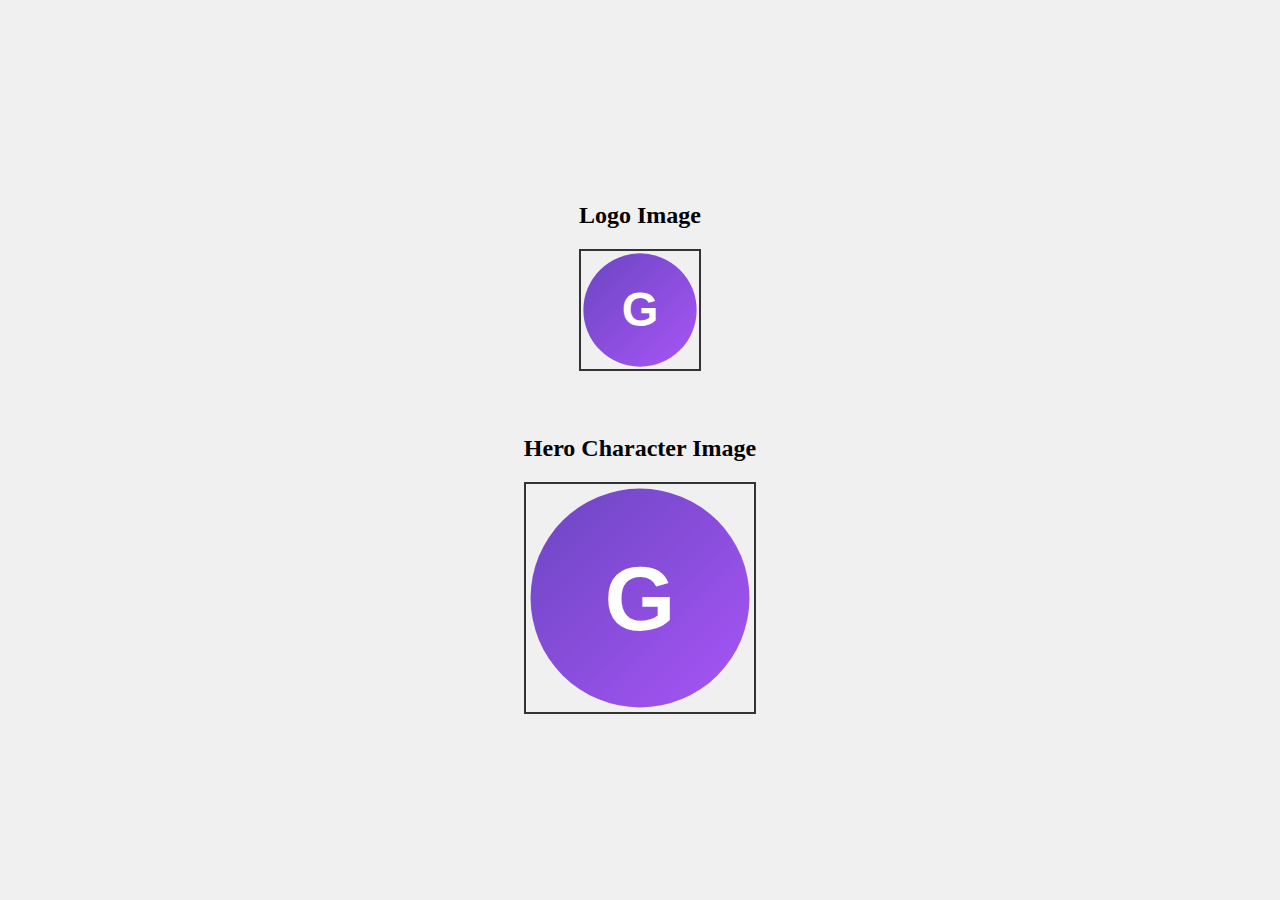
<file: test_image.html>
<!DOCTYPE html>
<html lang="en">
<head>
<script async src="https://pagead2.googlesyndication.com/pagead/js/adsbygoogle.js?client=ca-pub-7055524454969232" crossorigin="anonymous"></script>
    <meta charset="UTF-8">
    <meta name="viewport" content="width=device-width, initial-scale=1.0">
    <title>Test Image</title>
    <style>
        body {
            display: flex;
            flex-direction: column;
            align-items: center;
            justify-content: center;
            height: 100vh;
            margin: 0;
            background-color: #f0f0f0;
        }
        .image-container {
            margin: 20px;
            text-align: center;
        }
        img {
            max-width: 300px;
            border: 2px solid #333;
        }
    </style>
</head>
<body>
    <div class="image-container">
        <h2>Logo Image</h2>
        <img src="https://ciwjjfcuhubjydajazkk.supabase.co/storage/v1/object/public/webstie-icon//GrokAni.jpg" 
             alt="GrokAni Logo"
             onerror="this.onerror=null; this.src='[data-uri]';">
    </div>
    
    <div class="image-container">
        <h2>Hero Character Image</h2>
        <img src="https://ciwjjfcuhubjydajazkk.supabase.co/storage/v1/object/public/webstie-icon//GrokAni.jpg" 
             alt="GrokAni Character"
             onerror="this.onerror=null; this.src='[data-uri]';">
    </div>
</body>
</html>
</file>
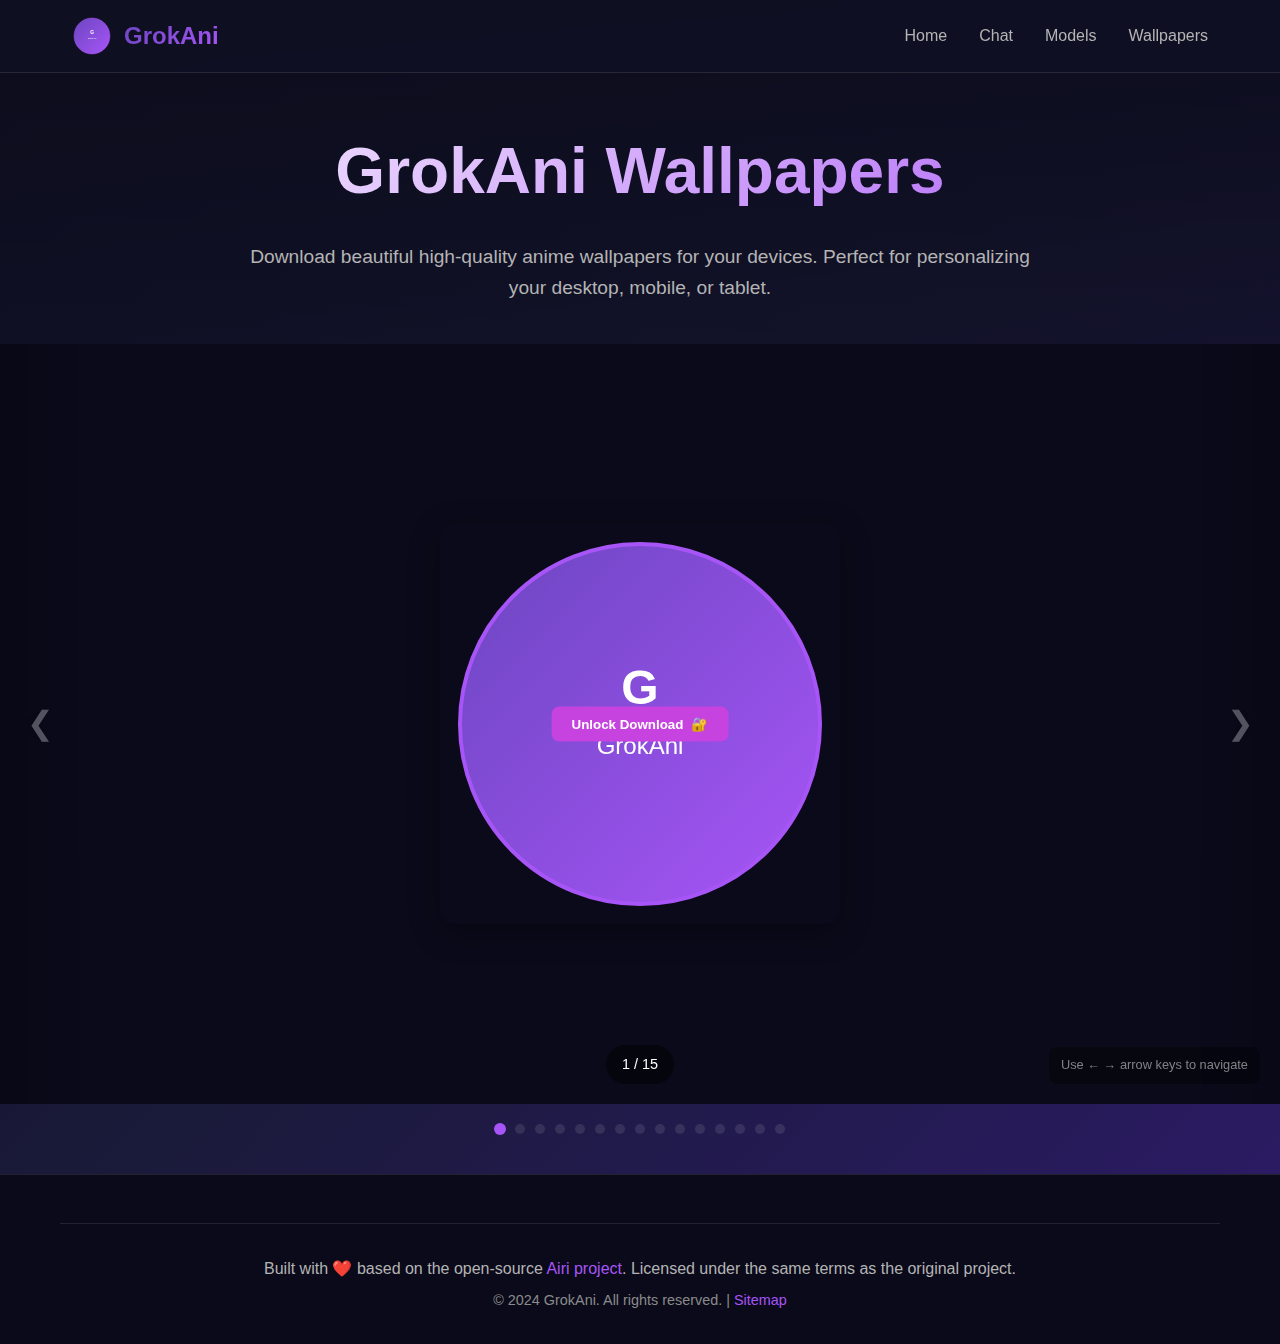
<file: wallpapers.html>
<!DOCTYPE html>
<html lang="en">

<head>
    <meta charset="UTF-8">
    <meta name="viewport" content="width=device-width, initial-scale=1.0">
    <title>GrokAni Wallpapers - Download Beautiful Anime Wallpapers</title>
    <meta name="description"
        content="Download beautiful high-quality anime wallpapers from GrokAni. Perfect for desktop, mobile, and tablet devices.">
    <meta name="keywords"
        content="Grok Ani, Anime Wallpapers, Anime Backgrounds, HD Wallpapers, Mobile Wallpapers, Desktop Wallpapers">
    <meta name="author" content="GrokAni Team">
    <meta name="robots" content="index, follow, max-snippet:-1, max-image-preview:large, max-video-preview:-1">
    <meta name="googlebot" content="index, follow">
    <link rel="canonical" href="https://grokani.live/wallpapers.html">

    <!-- Additional SEO Meta Tags -->
    <meta name="theme-color" content="#6B46C1">
    <meta name="msapplication-TileColor" content="#6B46C1">
    <meta name="apple-mobile-web-app-capable" content="yes">
    <meta name="apple-mobile-web-app-status-bar-style" content="black-translucent">
    <meta name="apple-mobile-web-app-title" content="GrokAni Wallpapers">

    <!-- Open Graph Meta Tags -->
    <meta property="og:title" content="GrokAni Wallpapers - Download Beautiful Anime Wallpapers">
    <meta property="og:description"
        content="Download beautiful high-quality anime wallpapers from GrokAni. Perfect for desktop, mobile, and tablet devices.">
    <meta property="og:type" content="website">
    <meta property="og:url" content="https://grokani.live/wallpapers.html">
    <meta property="og:image" content="https://i.imgur.com/TZe9vge.png">

    <!-- Twitter Card Meta Tags -->
    <meta name="twitter:card" content="summary_large_image">
    <meta name="twitter:title" content="GrokAni Wallpapers - Download Beautiful Anime Wallpapers">
    <meta name="twitter:description"
        content="Download beautiful high-quality anime wallpapers from GrokAni. Perfect for desktop, mobile, and tablet devices.">
    <meta name="twitter:image" content="https://i.imgur.com/TZe9vge.png">

    <!-- Favicon -->
    <link rel="icon" type="image/jpeg"
        href="https://ciwjjfcuhubjydajazkk.supabase.co/storage/v1/object/public/webstie-icon//GrokAni.jpg">
    <link rel="apple-touch-icon"
        href="https://ciwjjfcuhubjydajazkk.supabase.co/storage/v1/object/public/webstie-icon//GrokAni.jpg">

    <!-- PWA Manifest -->
    <link rel="manifest" href="manifest.json">

    <!-- Preload critical resources -->
    <link rel="preload" href="styles.css" as="style">
    <link rel="preload" href="script.js" as="script">

    <link rel="stylesheet" href="styles.css">

    <!-- Google tag (gtag.js) -->
    <script async src="https://www.googletagmanager.com/gtag/js?id=G-5ZLXDV99EC"></script>
    <script>
        window.dataLayer = window.dataLayer || [];
        function gtag() { dataLayer.push(arguments); }
        gtag('js', new Date());

        gtag('config', 'G-5ZLXDV99EC');
    </script>
    
    <!-- Ko-fi widget -->
    <script type='text/javascript' src='https://storage.ko-fi.com/cdn/widget/Widget_2.js'></script>
    <script type='text/javascript'>kofiwidget2.init('A cup 🔐 Download wallpapers', '#c643e0', 'U7U01GL6A8');</script>

    <style>
        /* Wallpaper Gallery Specific Styles */
        .wallpaper-container {
            position: relative;
            width: 100%;
            height: calc(100vh - 140px);
            min-height: 600px;
            margin-top: 0;
            /* 从20px减少到0，再上移20像素 */
            overflow: hidden;
        }

        .wallpaper-slider {
            display: flex;
            height: 100%;
            transition: transform 0.5s ease;
            will-change: transform;
            /* 优化性能 */
        }

        .wallpaper-item {
            flex: 0 0 100%;
            height: 100%;
            position: relative;
            display: flex;
            justify-content: center;
            align-items: center;
            background: var(--darker-bg);
            transform: translateZ(0);
            /* 强制GPU加速，减少黑屏问题 */
            backface-visibility: hidden;
            /* 优化性能 */
            -webkit-backface-visibility: hidden;
            visibility: visible !important;
            /* 确保元素始终可见 */
            opacity: 1 !important;
            /* 确保元素始终不透明 */
        }

        /* 预加载所有壁纸图片 */
        .wallpaper-img {
            max-height: 100%;
            max-width: 100%;
            object-fit: contain;
            border-radius: var(--border-radius);
            box-shadow: var(--shadow-card);
            visibility: visible !important;
            opacity: 1 !important;
        }

        .wallpaper-img {
            max-height: 100%;
            max-width: 100%;
            object-fit: contain;
            border-radius: var(--border-radius);
            box-shadow: var(--shadow-card);
        }

        .wallpaper-nav {
            position: absolute;
            top: 0;
            bottom: 0;
            width: 80px;
            display: flex;
            align-items: center;
            justify-content: center;
            cursor: pointer;
            z-index: 10;
            transition: var(--transition);
            background: linear-gradient(90deg, rgba(0, 0, 0, 0.5) 0%, rgba(0, 0, 0, 0) 100%);
            opacity: 0.3;
        }

        .wallpaper-nav:hover {
            opacity: 1;
        }

        .wallpaper-nav.prev {
            left: 0;
            background: linear-gradient(90deg, rgba(0, 0, 0, 0.5) 0%, rgba(0, 0, 0, 0) 100%);
        }

        .wallpaper-nav.next {
            right: 0;
            background: linear-gradient(-90deg, rgba(0, 0, 0, 0.5) 0%, rgba(0, 0, 0, 0) 100%);
        }

        .nav-icon {
            font-size: 2rem;
            color: white;
            text-shadow: 0 0 10px rgba(0, 0, 0, 0.5);
        }

        .wallpaper-counter {
            position: absolute;
            bottom: 20px;
            left: 50%;
            transform: translateX(-50%);
            background: rgba(0, 0, 0, 0.5);
            color: white;
            padding: 8px 16px;
            border-radius: 20px;
            font-size: 0.9rem;
            z-index: 10;
            backdrop-filter: blur(5px);
        }

        .wallpaper-overlay {
            position: absolute;
            top: 50%;
            left: 50%;
            transform: translate(-50%, -50%);
            padding: 15px 25px;
            border-radius: var(--border-radius);
            display: flex;
            flex-direction: column;
            justify-content: center;
            align-items: center;
            gap: 15px;
            z-index: 10;
            opacity: 1;
            transition: all 0.3s ease;
        }

        .kofi-btn {
            background: #29abe0;
            color: white;
            border: none;
            padding: 10px 20px;
            border-radius: var(--border-radius-small);
            cursor: pointer;
            font-weight: 600;
            transition: var(--transition);
            text-decoration: none;
            display: inline-flex;
            align-items: center;
            gap: 8px;
        }

        .kofi-btn:hover {
            transform: translateY(-2px);
            filter: brightness(1.1);
        }

        .download-btn {
            background: rgba(107, 70, 193, 0.7); /* 紫色半透明 */
            color: white;
            border: none;
            padding: 10px 20px;
            border-radius: var(--border-radius-small);
            cursor: pointer;
            font-weight: 600;
            transition: var(--transition);
            text-decoration: none;
            display: none; /* 默认隐藏 */
            align-items: center;
            gap: 8px;
        }

        .download-btn:hover {
            background: rgba(107, 70, 193, 0.9);
            transform: translateY(-2px);
        }

        .wallpaper-dots {
            display: flex;
            justify-content: center;
            gap: 10px;
            margin-top: 20px;
            margin-bottom: 40px;
            /* 增加与下方深色背景的间距40像素 */
        }

        .dot {
            width: 10px;
            height: 10px;
            border-radius: 50%;
            background: var(--card-border);
            cursor: pointer;
            transition: var(--transition);
        }

        .dot.active {
            background: var(--accent-purple);
            transform: scale(1.2);
        }

        .wallpaper-header {
            text-align: center;
            padding: 120px 20px 40px;
            background: linear-gradient(to bottom, rgba(0, 0, 0, 0.7), transparent),
                url('https://imgur.com/0DVHMPC.jpg') center/cover no-repeat;
            position: relative;
        }

        .wallpaper-header::before {
            content: '';
            position: absolute;
            top: 0;
            left: 0;
            right: 0;
            bottom: 0;
            background: rgba(15, 15, 35, 0.7);
            z-index: 0;
        }

        .wallpaper-title {
            position: relative;
            z-index: 1;
            font-size: clamp(2.5rem, 5vw, 4rem);
            margin-bottom: 20px;
            background: linear-gradient(135deg, var(--text-primary) 0%, var(--accent-purple) 100%);
            -webkit-background-clip: text;
            -webkit-text-fill-color: transparent;
            background-clip: text;
        }

        .wallpaper-description {
            position: relative;
            z-index: 1;
            font-size: 1.2rem;
            color: var(--text-secondary);
            max-width: 800px;
            margin: 0 auto;
        }

        /* Touch swipe support */
        .wallpaper-container {
            touch-action: pan-y;
        }

        /* Keyboard navigation indicator */
        .keyboard-hint {
            position: absolute;
            bottom: 20px;
            right: 20px;
            background: rgba(0, 0, 0, 0.5);
            color: var(--text-secondary);
            padding: 8px 12px;
            border-radius: var(--border-radius-small);
            font-size: 0.8rem;
            z-index: 10;
            backdrop-filter: blur(5px);
            opacity: 0.7;
        }

        @media (max-width: 768px) {
            .wallpaper-container {
                height: calc(100vh - 150px);
                min-height: 400px;
            }

            .wallpaper-nav {
                width: 50px;
            }

            .keyboard-hint {
                display: none;
            }
        }
    </style>
</head>

<body>
    <!-- Header -->
    <header class="header">
        <nav class="nav">
            <div class="nav-brand">
                <a href="index.html" style="text-decoration: none; display: flex; align-items: center; gap: 12px;">
                    <div class="logo">
                        <img src="https://i.imgur.com/TZe9vge.png" alt="GrokAni Logo"
                            style="width: 100%; height: 100%; border-radius: 50%; object-fit: cover;">
                    </div>
                    <span class="brand-name">GrokAni</span>
                </a>
            </div>
            <div class="nav-links">
                <a href="index.html" class="nav-link">Home</a>
                <a href="chat.html" class="nav-link">Chat</a>
                <a href="models.html" class="nav-link">Models</a>
                <a href="wallpapers.html" class="nav-link">Wallpapers</a>
            </div>
            <div class="nav-mobile">
                <button class="mobile-menu-btn" onclick="toggleMobileMenu()">
                    <span></span>
                    <span></span>
                    <span></span>
                </button>
            </div>
        </nav>
    </header>

    <!-- Wallpaper Header -->
    <section class="wallpaper-header">
        <h1 class="wallpaper-title">GrokAni Wallpapers</h1>
        <p class="wallpaper-description">Download beautiful high-quality anime wallpapers for your devices. Perfect for
            personalizing your desktop, mobile, or tablet.</p>
    </section>

    <!-- Wallpaper Gallery -->
    <div class="wallpaper-container">
        <div class="wallpaper-slider" id="wallpaperSlider">
            <!-- Wallpaper 1 -->
            <div class="wallpaper-item">
                <img src="https://imgur.com/0DVHMPC.jpg" alt="Anime Wallpaper 1" class="wallpaper-img">
                <div class="wallpaper-overlay">
                    <button class="kofi-btn" onclick="showDownloadButton(this)">
                        <span>Ko-fi</span>
                        <span>☕</span>
                    </button>
                    <button onclick="downloadWallpaper('https://imgur.com/0DVHMPC.jpg', 'anime-wallpaper-1.jpg')"
                        class="download-btn">
                        <span>Download</span>
                        <span>⬇️</span>
                    </button>
                </div>
            </div>

            <!-- Wallpaper 2 -->
            <div class="wallpaper-item">
                <img src="https://imgur.com/i4DXike.jpg" alt="Anime Wallpaper 2" class="wallpaper-img">
                <div class="wallpaper-overlay">
                    <button class="kofi-btn" onclick="showDownloadButton(this)">
                        <span>Ko-fi</span>
                        <span>☕</span>
                    </button>
                    <button onclick="downloadWallpaper('https://imgur.com/i4DXike.jpg', 'anime-wallpaper-2.jpg')"
                        class="download-btn">
                        <span>Download</span>
                        <span>⬇️</span>
                    </button>
                </div>
            </div>

            <!-- Wallpaper 3 -->
            <div class="wallpaper-item">
                <img src="https://imgur.com/hbdz0Um.jpg" alt="Anime Wallpaper 3" class="wallpaper-img">
                <div class="wallpaper-overlay">
                    <button class="kofi-btn" onclick="showDownloadButton(this)">
                        <span>Ko-fi</span>
                        <span>☕</span>
                    </button>
                    <button onclick="downloadWallpaper('https://imgur.com/hbdz0Um.jpg', 'anime-wallpaper-3.jpg')"
                        class="download-btn">
                        <span>Download</span>
                        <span>⬇️</span>
                    </button>
                </div>
            </div>

            <!-- Wallpaper 4 -->
            <div class="wallpaper-item">
                <img src="https://imgur.com/mm3gcLl.jpg" alt="Anime Wallpaper 4" class="wallpaper-img">
                <div class="wallpaper-overlay">
                    <button class="kofi-btn" onclick="showDownloadButton(this)">
                        <span>Ko-fi</span>
                        <span>☕</span>
                    </button>
                    <button onclick="downloadWallpaper('https://imgur.com/mm3gcLl.jpg', 'anime-wallpaper-4.jpg')"
                        class="download-btn">
                        <span>Download</span>
                        <span>⬇️</span>
                    </button>
                </div>
            </div>

            <!-- Wallpaper 5 -->
            <div class="wallpaper-item">
                <img src="https://imgur.com/CYEP7dj.jpg" alt="Anime Wallpaper 5" class="wallpaper-img">
                <div class="wallpaper-overlay">
                    <button class="kofi-btn" onclick="showDownloadButton(this)">
                        <span>Ko-fi</span>
                        <span>☕</span>
                    </button>
                    <button onclick="downloadWallpaper('https://imgur.com/CYEP7dj.jpg', 'anime-wallpaper-5.jpg')"
                        class="download-btn">
                        <span>Download</span>
                        <span>⬇️</span>
                    </button>
                </div>
            </div>

            <!-- Wallpaper 6 -->
            <div class="wallpaper-item">
                <img src="https://imgur.com/fSCJ8V9.jpg" alt="Anime Wallpaper 6" class="wallpaper-img">
                <div class="wallpaper-overlay">
                    <button class="kofi-btn" onclick="showDownloadButton(this)">
                        <span>Ko-fi</span>
                        <span>☕</span>
                    </button>
                    <button onclick="downloadWallpaper('https://imgur.com/fSCJ8V9.jpg', 'anime-wallpaper-6.jpg')"
                        class="download-btn">
                        <span>Download</span>
                        <span>⬇️</span>
                    </button>
                </div>
            </div>

            <!-- Wallpaper 7 -->
            <div class="wallpaper-item">
                <img src="https://imgur.com/KvZqNsC.jpg" alt="Anime Wallpaper 7" class="wallpaper-img">
                <div class="wallpaper-overlay">
                    <button class="kofi-btn" onclick="showDownloadButton(this)">
                        <span>Ko-fi</span>
                        <span>☕</span>
                    </button>
                    <button onclick="downloadWallpaper('https://imgur.com/KvZqNsC.jpg', 'anime-wallpaper-7.jpg')"
                        class="download-btn">
                        <span>Download</span>
                        <span>⬇️</span>
                    </button>
                </div>
            </div>

            <!-- Wallpaper 8 -->
            <div class="wallpaper-item">
                <img src="https://imgur.com/AnjaIdG.jpg" alt="Anime Wallpaper 8" class="wallpaper-img">
                <div class="wallpaper-overlay">
                    <button class="kofi-btn" onclick="showDownloadButton(this)">
                        <span>Ko-fi</span>
                        <span>☕</span>
                    </button>
                    <button onclick="downloadWallpaper('https://imgur.com/AnjaIdG.jpg', 'anime-wallpaper-8.jpg')"
                        class="download-btn">
                        <span>Download</span>
                        <span>⬇️</span>
                    </button>
                </div>
            </div>

            <!-- Wallpaper 9 -->
            <div class="wallpaper-item">
                <img src="https://imgur.com/COXVGvd.jpg" alt="Anime Wallpaper 9" class="wallpaper-img">
                <div class="wallpaper-overlay">
                    <button class="kofi-btn" onclick="showDownloadButton(this)">
                        <span>Ko-fi</span>
                        <span>☕</span>
                    </button>
                    <button onclick="downloadWallpaper('https://imgur.com/COXVGvd.jpg', 'anime-wallpaper-9.jpg')"
                        class="download-btn">
                        <span>Download</span>
                        <span>⬇️</span>
                    </button>
                </div>
            </div>

            <!-- Wallpaper 10 -->
            <div class="wallpaper-item">
                <img src="https://imgur.com/tlBU7OV.jpg" alt="Anime Wallpaper 10" class="wallpaper-img">
                <div class="wallpaper-overlay">
                    <button class="kofi-btn" onclick="showDownloadButton(this)">
                        <span>Ko-fi</span>
                        <span>☕</span>
                    </button>
                    <button onclick="downloadWallpaper('https://imgur.com/tlBU7OV.jpg', 'anime-wallpaper-10.jpg')"
                        class="download-btn">
                        <span>Download</span>
                        <span>⬇️</span>
                    </button>
                </div>
            </div>

            <!-- Wallpaper 11 -->
            <div class="wallpaper-item">
                <img src="https://imgur.com/le0d75J.jpg" alt="Anime Wallpaper 11" class="wallpaper-img">
                <div class="wallpaper-overlay">
                    <button class="kofi-btn" onclick="showDownloadButton(this)">
                        <span>Ko-fi</span>
                        <span>☕</span>
                    </button>
                    <button onclick="downloadWallpaper('https://imgur.com/le0d75J.jpg', 'anime-wallpaper-11.jpg')"
                        class="download-btn">
                        <span>Download</span>
                        <span>⬇️</span>
                    </button>
                </div>
            </div>

            <!-- Wallpaper 12 -->
            <div class="wallpaper-item">
                <img src="https://imgur.com/TaTzZPO.jpg" alt="Anime Wallpaper 12" class="wallpaper-img">
                <div class="wallpaper-overlay">
                    <button class="kofi-btn" onclick="showDownloadButton(this)">
                        <span>Ko-fi</span>
                        <span>☕</span>
                    </button>
                    <button onclick="downloadWallpaper('https://imgur.com/TaTzZPO.jpg', 'anime-wallpaper-12.jpg')"
                        class="download-btn">
                        <span>Download</span>
                        <span>⬇️</span>
                    </button>
                </div>
            </div>

            <!-- Wallpaper 13 -->
            <div class="wallpaper-item">
                <img src="https://imgur.com/5XNJMvX.jpg" alt="Anime Wallpaper 13" class="wallpaper-img">
                <div class="wallpaper-overlay">
                    <button class="kofi-btn" onclick="showDownloadButton(this)">
                        <span>Ko-fi</span>
                        <span>☕</span>
                    </button>
                    <button onclick="downloadWallpaper('https://imgur.com/5XNJMvX.jpg', 'anime-wallpaper-13.jpg')"
                        class="download-btn">
                        <span>Download</span>
                        <span>⬇️</span>
                    </button>
                </div>
            </div>

            <!-- Wallpaper 14 -->
            <div class="wallpaper-item">
                <img src="https://imgur.com/uWvVm6J.jpg" alt="Anime Wallpaper 14" class="wallpaper-img">
                <div class="wallpaper-overlay">
                    <button class="kofi-btn" onclick="showDownloadButton(this)">
                        <span>Ko-fi</span>
                        <span>☕</span>
                    </button>
                    <button onclick="downloadWallpaper('https://imgur.com/uWvVm6J.jpg', 'anime-wallpaper-14.jpg')"
                        class="download-btn">
                        <span>Download</span>
                        <span>⬇️</span>
                    </button>
                </div>
            </div>

            <!-- Wallpaper 15 (New) -->
            <div class="wallpaper-item">
                <img src="https://imgur.com/V9nLMhi.jpg" alt="Anime Wallpaper 15" class="wallpaper-img">
                <div class="wallpaper-overlay">
                    <button class="kofi-btn" onclick="showDownloadButton(this)">
                        <span>Ko-fi</span>
                        <span>☕</span>
                    </button>
                    <button onclick="downloadWallpaper('https://imgur.com/V9nLMhi.jpg', 'anime-wallpaper-15.jpg')"
                        class="download-btn">
                        <span>Download</span>
                        <span>⬇️</span>
                    </button>
                </div>
            </div>
        </div>

        <!-- Navigation Controls -->
        <div class="wallpaper-nav prev" onclick="changeWallpaper(-1)">
            <span class="nav-icon">❮</span>
        </div>
        <div class="wallpaper-nav next" onclick="changeWallpaper(1)">
            <span class="nav-icon">❯</span>
        </div>

        <!-- Wallpaper Counter -->
        <div class="wallpaper-counter" id="wallpaperCounter">1 / 15</div>

        <!-- Keyboard Navigation Hint -->
        <div class="keyboard-hint">Use ← → arrow keys to navigate</div>
    </div>

    <!-- Wallpaper Dots Navigation -->
    <div class="wallpaper-dots" id="wallpaperDots">
        <!-- Dots will be added by JavaScript -->
    </div>

    <!-- Footer -->
    <footer class="footer">
        <div class="container">
            <div class="footer-bottom">
                <p class="footer-text">
                    Built with ❤️ based on the open-source <a href="https://github.com/moeru-ai/airi" target="_blank"
                        class="footer-link-external">Airi project</a>.
                    Licensed under the same terms as the original project.
                </p>
                <p class="footer-copyright">© 2024 GrokAni. All rights reserved. | <a href="sitemap.xml"
                        class="footer-link-external" target="_blank">Sitemap</a></p>
            </div>
        </div>
    </footer>

    <script src="script.js"></script>
    <script>
        // 显示下载按钮的函数
        function showDownloadButton(kofiBtn) {
            // 获取父元素中的下载按钮
            const overlay = kofiBtn.closest('.wallpaper-overlay');
            const downloadBtn = overlay.querySelector('.download-btn');
            
            if (downloadBtn) {
                // 检测是否为移动设备
                const isMobile = /Android|webOS|iPhone|iPad|iPod|BlackBerry|IEMobile|Opera Mini/i.test(navigator.userAgent);
                
                // 在移动设备上，直接显示下载按钮，不打开Ko-fi页面
                if (isMobile) {
                    console.log('Mobile device detected, showing download button directly');
                    
                    // 创建一个标志，表示用户已经点击了Unlock按钮
                    window.unlockClicked = true;
                    
                    // 显示下载按钮
                    downloadBtn.style.display = 'inline-flex';
                    // 隐藏Unlock按钮
                    kofiBtn.style.display = 'none';
                    
                    // 添加一个提示消息
                    const message = document.createElement('div');
                    message.textContent = 'Download unlocked!';
                    message.style.position = 'fixed';
                    message.style.top = '20px';
                    message.style.left = '50%';
                    message.style.transform = 'translateX(-50%)';
                    message.style.backgroundColor = '#6B46C1';
                    message.style.color = 'white';
                    message.style.padding = '10px 20px';
                    message.style.borderRadius = '8px';
                    message.style.zIndex = '1000';
                    document.body.appendChild(message);
                    
                    // 2秒后移除提示
                    setTimeout(() => {
                        document.body.removeChild(message);
                    }, 2000);
                    
                    // 下载按钮保持显示状态30秒
                    setTimeout(() => {
                        if (window.unlockClicked) {
                            downloadBtn.style.display = 'none';
                            kofiBtn.style.display = 'inline-flex';
                            window.unlockClicked = false;
                        }
                    }, 30000); // 在移动设备上给用户更多时间下载
                } else {
                    // 桌面设备上的行为
                    console.log('Desktop device detected, opening Ko-fi page');
                    
                    // 打开Ko-fi窗口
                    window.open('https://ko-fi.com/U7U01GL6A8', '_blank');
                    
                    // 显示下载按钮
                    downloadBtn.style.display = 'inline-flex';
                    // 隐藏Ko-fi按钮
                    kofiBtn.style.display = 'none';
                    
                    // 5秒后恢复原状
                    setTimeout(() => {
                        downloadBtn.style.display = 'none';
                        kofiBtn.style.display = 'inline-flex';
                    }, 5000);
                }
            }
        }
        
        // 初始化Ko-fi按钮
        document.addEventListener('DOMContentLoaded', function() {
            // 使用Ko-fi官方按钮替换自定义按钮
            const kofiBtns = document.querySelectorAll('.kofi-btn');
            kofiBtns.forEach(btn => {
                // 更新按钮样式为紫色
                btn.style.background = '#c643e0';
                btn.innerHTML = '<span>Unlock Download</span><span>🔐</span>';
            });
            
            // 尝试初始化Ko-fi小部件
            try {
                if (typeof kofiwidget2 !== 'undefined') {
                    kofiwidget2.init('Unlock Download Wallpapers', '#c643e0', 'U7U01GL6A8');
                }
            } catch (e) {
                console.error('Ko-fi widget initialization failed:', e);
            }
        });
        
        // Wallpaper slider variables
        let currentWallpaper = 0;
        const totalWallpapers = 15; // Updated to include the new wallpaper

        // Initialize wallpaper slider
        document.addEventListener('DOMContentLoaded', function () {
            // Get all image elements
            const images = document.querySelectorAll('img');

            // Add load event handling for each image
            images.forEach(img => {
                // Add random parameter to prevent caching
                if (img.src.includes('imgur.com')) {
                    img.src = img.src + '?v=' + new Date().getTime();
                }

                // Add error handling
                img.onerror = function () {
                    console.error('Image failed to load:', this.src);
                    // Retry loading
                    setTimeout(() => {
                        this.src = this.src.split('?')[0] + '?retry=' + new Date().getTime();
                    }, 500);
                };

                // Add load complete handling
                img.onload = function () {
                    console.log('Image loaded successfully:', this.src);
                };
            });

            // Initialize wallpaper dots
            initWallpaperDots();

            // Add keyboard navigation
            document.addEventListener('keydown', function (e) {
                if (e.key === 'ArrowLeft') {
                    changeWallpaper(-1);
                } else if (e.key === 'ArrowRight') {
                    changeWallpaper(1);
                }
            });

            // Add touch swipe support
            const slider = document.getElementById('wallpaperSlider');
            let touchStartX = 0;
            let touchEndX = 0;

            slider.addEventListener('touchstart', function (e) {
                touchStartX = e.changedTouches[0].screenX;
            });

            slider.addEventListener('touchend', function (e) {
                touchEndX = e.changedTouches[0].screenX;
                handleSwipe();
            });

            function handleSwipe() {
                const swipeThreshold = 50;
                if (touchEndX < touchStartX - swipeThreshold) {
                    // Swipe left
                    changeWallpaper(1);
                } else if (touchEndX > touchStartX + swipeThreshold) {
                    // Swipe right
                    changeWallpaper(-1);
                }
            }

            // Update counter initially
            updateWallpaperCounter();
        });

        // When returning from other pages, ensure images reload
        window.addEventListener('pageshow', function (event) {
            // If page is loaded from cache, reload images
            if (event.persisted) {
                window.location.reload();
            }
        });

        // Mobile menu toggle function
        function toggleMobileMenu() {
            const navLinks = document.querySelector('.nav-links');
            navLinks.style.display = navLinks.style.display === 'flex' ? 'none' : 'flex';
        }

        // Change wallpaper function
        function changeWallpaper(direction) {
            currentWallpaper = (currentWallpaper + direction + totalWallpapers) % totalWallpapers;
            updateWallpaperSlider();
            updateWallpaperCounter();
            updateActiveDot();
        }

        // Update wallpaper slider position
        function updateWallpaperSlider() {
            const slider = document.getElementById('wallpaperSlider');
            slider.style.transform = `translateX(-${currentWallpaper * 100}%)`;
        }

        // Update wallpaper counter
        function updateWallpaperCounter() {
            const counter = document.getElementById('wallpaperCounter');
            counter.textContent = `${currentWallpaper + 1} / ${totalWallpapers}`;
        }

        // Initialize wallpaper dots
        function initWallpaperDots() {
            const dotsContainer = document.getElementById('wallpaperDots');
            dotsContainer.innerHTML = '';

            for (let i = 0; i < totalWallpapers; i++) {
                const dot = document.createElement('div');
                dot.className = i === currentWallpaper ? 'dot active' : 'dot';
                dot.onclick = function () {
                    currentWallpaper = i;
                    updateWallpaperSlider();
                    updateWallpaperCounter();
                    updateActiveDot();
                };
                dotsContainer.appendChild(dot);
            }
        }

        // Update active dot
        function updateActiveDot() {
            const dots = document.querySelectorAll('.dot');
            dots.forEach((dot, index) => {
                dot.className = index === currentWallpaper ? 'dot active' : 'dot';
            });
        }

        // Go to specific wallpaper
        function goToWallpaper(index) {
            currentWallpaper = index;
            updateWallpaperSlider();
            updateWallpaperCounter();
            updateActiveDot();
        }

        // Download wallpaper function - directly download without redirecting to Imgur
        function downloadWallpaper(imgUrl, fileName) {
            // Create a temporary canvas to convert the image
            const canvas = document.createElement('canvas');
            const ctx = canvas.getContext('2d');
            const img = new Image();

            // Show loading indicator
            const downloadBtn = event.currentTarget;
            const originalText = downloadBtn.innerHTML;
            downloadBtn.innerHTML = '<span>Downloading...</span>';
            downloadBtn.disabled = true;

            // When image loads, draw it to canvas and trigger download
            img.crossOrigin = 'anonymous';  // This enables CORS
            img.onload = function () {
                // Set canvas size to image size
                canvas.width = img.width;
                canvas.height = img.height;

                // Draw image to canvas
                ctx.drawImage(img, 0, 0);

                try {
                    // Convert canvas to blob and download
                    canvas.toBlob(function (blob) {
                        // Create download link
                        const link = document.createElement('a');
                        link.download = fileName;
                        link.href = URL.createObjectURL(blob);

                        // Trigger download
                        document.body.appendChild(link);
                        link.click();
                        document.body.removeChild(link);

                        // Clean up
                        URL.revokeObjectURL(link.href);

                        // Restore button
                        setTimeout(() => {
                            downloadBtn.innerHTML = originalText;
                            downloadBtn.disabled = false;
                        }, 1000);
                    }, 'image/jpeg', 0.95);
                } catch (e) {
                    console.error('Download failed:', e);
                    // Fallback method - open in new tab
                    fallbackDownload(imgUrl, fileName, downloadBtn, originalText);
                }
            };

            // Handle errors
            img.onerror = function () {
                console.error('Failed to load image for download');
                fallbackDownload(imgUrl, fileName, downloadBtn, originalText);
            };

            // Start loading the image
            img.src = imgUrl;
        }

        // Fallback download method
        function fallbackDownload(imgUrl, fileName, downloadBtn, originalText) {
            // Create a direct download link that forces download
            const directUrl = imgUrl.replace('imgur.com', 'i.imgur.com');
            const link = document.createElement('a');
            link.href = directUrl;
            link.download = fileName;
            link.target = '_blank';

            // Trigger download
            document.body.appendChild(link);
            link.click();
            document.body.removeChild(link);

            // Restore button
            setTimeout(() => {
                downloadBtn.innerHTML = originalText;
                downloadBtn.disabled = false;
            }, 1000);
        }
    </script>
</body>

</html>
</file>
<file: styles.css>
/* Reset and Base Styles */
* {
    margin: 0;
    padding: 0;
    box-sizing: border-box;
}

:root {
    /* Color Palette inspired by the provided image */
    --primary-purple: #6B46C1;
    --secondary-purple: #8B5CF6;
    --accent-purple: #A855F7;
    --dark-bg: #0F0F23;
    --darker-bg: #0A0A1A;
    --card-bg: rgba(255, 255, 255, 0.05);
    --card-border: rgba(255, 255, 255, 0.1);
    --text-primary: #FFFFFF;
    --text-secondary: #B4B4B4;
    --text-muted: #8B8B8B;
    --gradient-primary: linear-gradient(135deg, #0F0F23 0%, #1A1A3A 50%, #2D1B69 100%);
    --gradient-card: linear-gradient(135deg, rgba(107, 70, 193, 0.1) 0%, rgba(139, 92, 246, 0.05) 100%);
    --shadow-primary: 0 10px 40px rgba(107, 70, 193, 0.3);
    --shadow-card: 0 8px 32px rgba(0, 0, 0, 0.3);
    --border-radius: 16px;
    --border-radius-small: 8px;
    --transition: all 0.3s cubic-bezier(0.4, 0, 0.2, 1);
}

body {
    font-family: -apple-system, BlinkMacSystemFont, 'Segoe UI', Roboto, Oxygen, Ubuntu, Cantarell, sans-serif;
    background: var(--gradient-primary);
    color: var(--text-primary);
    line-height: 1.6;
    min-height: 100vh;
    overflow-x: hidden;
}

.container {
    max-width: 1200px;
    margin: 0 auto;
    padding: 0 20px;
}

/* Header Styles */
.header {
    position: fixed;
    top: 0;
    left: 0;
    right: 0;
    z-index: 1000;
    background: rgba(15, 15, 35, 0.9);
    backdrop-filter: blur(20px);
    border-bottom: 1px solid var(--card-border);
}

.nav {
    display: flex;
    align-items: center;
    justify-content: space-between;
    padding: 1rem 2rem;
    max-width: 1200px;
    margin: 0 auto;
}

.nav-brand {
    display: flex;
    align-items: center;
    gap: 12px;
}

.logo {
    width: 40px;
    height: 40px;
    border-radius: 50%;
    display: block;
    overflow: hidden;
}

.logo img {
    width: 100%;
    height: 100%;
    object-fit: cover;
    display: block;
    border-radius: 50%;
}

.brand-name {
    font-size: 1.5rem;
    font-weight: 700;
    background: linear-gradient(135deg, var(--primary-purple), var(--accent-purple));
    -webkit-background-clip: text;
    -webkit-text-fill-color: transparent;
    background-clip: text;
}

.nav-links {
    display: flex;
    gap: 2rem;
}

.nav-link {
    color: var(--text-secondary);
    text-decoration: none;
    font-weight: 500;
    transition: var(--transition);
    position: relative;
}

.nav-link:hover {
    color: var(--text-primary);
}

.nav-link::after {
    content: '';
    position: absolute;
    bottom: -4px;
    left: 0;
    width: 0;
    height: 2px;
    background: var(--accent-purple);
    transition: var(--transition);
}

.nav-link:hover::after {
    width: 100%;
}

.nav-mobile {
    display: none;
}

.mobile-menu-btn {
    background: none;
    border: none;
    cursor: pointer;
    display: flex;
    flex-direction: column;
    gap: 4px;
}

.mobile-menu-btn span {
    width: 25px;
    height: 3px;
    background: var(--text-primary);
    border-radius: 2px;
    transition: var(--transition);
}

/* Hero Section */
.hero {
    min-height: 70vh;
    display: flex;
    align-items: center;
    padding: 30px 20px 40px;
    position: relative;
    overflow: hidden;
}

.hero::before {
    content: '';
    position: absolute;
    top: 0;
    left: 0;
    right: 0;
    bottom: 0;
    background: radial-gradient(circle at 30% 20%, rgba(107, 70, 193, 0.3) 0%, transparent 50%),
        radial-gradient(circle at 70% 80%, rgba(168, 85, 247, 0.2) 0%, transparent 50%);
    pointer-events: none;
}

.hero-content {
    max-width: 1200px;
    margin: 0 auto;
    display: grid;
    grid-template-columns: 1fr 1fr;
    gap: 4rem;
    align-items: center;
    position: relative;
    z-index: 1;
}

.hero-title {
    font-size: clamp(2.5rem, 5vw, 4rem);
    font-weight: 800;
    line-height: 1.1;
    margin-bottom: 1.5rem;
    background: linear-gradient(135deg, var(--text-primary) 0%, var(--accent-purple) 100%);
    -webkit-background-clip: text;
    -webkit-text-fill-color: transparent;
    background-clip: text;
}

.hero-subtitle {
    font-size: 1.25rem;
    color: var(--text-secondary);
    margin-bottom: 2.5rem;
    line-height: 1.6;
}

.hero-actions {
    display: flex;
    justify-content: flex-start;
    gap: 1rem;
    flex-wrap: wrap;
}

.cta-button {
    display: inline-flex;
    align-items: center;
    gap: 12px;
    padding: 16px 32px;
    border: none;
    border-radius: var(--border-radius);
    font-size: 1.1rem;
    font-weight: 600;
    cursor: pointer;
    transition: var(--transition);
    text-decoration: none;
    min-width: 360px;
    justify-content: center;
}

.cta-button.primary {
    background: linear-gradient(135deg, var(--primary-purple), var(--accent-purple));
    color: white;
    box-shadow: var(--shadow-primary);
}

.cta-button.primary:hover {
    transform: translateY(-2px);
    box-shadow: 0 15px 50px rgba(107, 70, 193, 0.4);
}

.cta-button.secondary {
    background: var(--card-bg);
    color: var(--text-primary);
    border: 1px solid var(--card-border);
    backdrop-filter: blur(10px);
}

.cta-button.secondary:hover {
    background: rgba(255, 255, 255, 0.1);
    transform: translateY(-2px);
}

.button-icon {
    font-size: 1.2rem;
}

/* Character Section */
.hero-character {
    display: flex;
    justify-content: center;
    align-items: center;
}

.character-container {
    position: relative;
    display: flex;
    justify-content: center;
    align-items: center;
}

.character-image {
    width: 300px;
    height: 300px;
    border-radius: 50%;
    object-fit: cover;
    position: relative;
    z-index: 2;
    box-shadow: 0 20px 60px rgba(107, 70, 193, 0.4);
    /* 移除动画效果 */
    /* animation: float 6s ease-in-out infinite; */
    display: block;
    border: 3px solid var(--accent-purple);
}

.character-glow {
    position: absolute;
    top: 50%;
    left: 50%;
    transform: translate(-50%, -50%);
    width: 400px;
    height: 400px;
    background: radial-gradient(circle, rgba(107, 70, 193, 0.3) 0%, transparent 70%);
    border-radius: 50%;
    /* 移除动画效果 */
    /* animation: pulse 4s ease-in-out infinite; */
}

@keyframes float {

    0%,
    100% {
        transform: translateY(0px);
    }

    50% {
        transform: translateY(-20px);
    }
}

@keyframes pulse {

    0%,
    100% {
        opacity: 0.5;
        transform: translate(-50%, -50%) scale(1);
    }

    50% {
        opacity: 0.8;
        transform: translate(-50%, -50%) scale(1.1);
    }
}

/* Section Styles */
section {
    padding: 40px 0;
    position: relative;
}

.section-title {
    font-size: clamp(2rem, 4vw, 3rem);
    font-weight: 700;
    text-align: center;
    margin-bottom: 1rem;
    background: linear-gradient(135deg, var(--text-primary) 0%, var(--accent-purple) 100%);
    -webkit-background-clip: text;
    -webkit-text-fill-color: transparent;
    background-clip: text;
}

.section-subtitle {
    font-size: 1.2rem;
    color: var(--text-secondary);
    text-align: center;
    margin-bottom: 3rem;
    max-width: 600px;
    margin-left: auto;
    margin-right: auto;
}

/* Features Section */
.features {
    background: rgba(0, 0, 0, 0.2);
}

.features-grid {
    display: grid;
    grid-template-columns: repeat(auto-fit, minmax(280px, 1fr));
    gap: 2rem;
    margin-top: 3rem;
}

/* PC端 Why Choose GrokAni 2x2 布局 */
@media (min-width: 769px) {
    .features-grid {
        grid-template-columns: repeat(2, 1fr);
        max-width: 800px;
        margin-left: auto;
        margin-right: auto;
    }
}

.feature-card {
    background: var(--gradient-card);
    border: 1px solid var(--card-border);
    border-radius: var(--border-radius);
    padding: 2rem;
    text-align: center;
    transition: var(--transition);
    backdrop-filter: blur(10px);
}

.feature-card:hover {
    transform: translateY(-8px);
    box-shadow: var(--shadow-card);
    border-color: var(--primary-purple);
}

.feature-icon {
    font-size: 3rem;
    margin-bottom: 1rem;
    display: block;
}

.feature-title {
    font-size: 1.5rem;
    font-weight: 600;
    margin-bottom: 1rem;
    color: var(--text-primary);
}

.feature-description {
    color: var(--text-secondary);
    line-height: 1.6;
}

/* Models Section */
.models-grid {
    display: grid;
    grid-template-columns: repeat(auto-fit, minmax(300px, 1fr));
    gap: 2rem;
    margin-top: 3rem;
}

/* PC端 Supported AI Models 2x2 布局 */
@media (min-width: 769px) {
    .models-grid {
        grid-template-columns: repeat(2, 1fr);
        max-width: 800px;
        margin-left: auto;
        margin-right: auto;
    }
}

.model-card {
    background: var(--gradient-card);
    border: 1px solid var(--card-border);
    border-radius: var(--border-radius);
    padding: 2rem;
    transition: var(--transition);
    backdrop-filter: blur(10px);
}

.model-card:hover {
    transform: translateY(-8px);
    box-shadow: var(--shadow-card);
    border-color: var(--primary-purple);
}

.model-header {
    display: flex;
    align-items: center;
    gap: 1rem;
    margin-bottom: 1rem;
}

.model-icon {
    font-size: 2rem;
}

.model-name {
    font-size: 1.5rem;
    font-weight: 600;
    color: var(--text-primary);
}

.model-description {
    color: var(--text-secondary);
    margin-bottom: 1.5rem;
    line-height: 1.6;
}

.api-link {
    color: var(--accent-purple);
    text-decoration: none;
    font-weight: 600;
    transition: var(--transition);
    display: inline-flex;
    align-items: center;
    gap: 0.5rem;
}

.api-link:hover {
    color: var(--secondary-purple);
    transform: translateX(4px);
}

.api-link.disabled {
    color: var(--text-muted);
    cursor: not-allowed;
}

/* Setup Section */
.setup {
    background: rgba(0, 0, 0, 0.2);
}

.setup-steps {
    display: grid;
    gap: 2rem;
    margin-top: 3rem;
    max-width: 800px;
    margin-left: auto;
    margin-right: auto;
}

.step {
    display: flex;
    gap: 2rem;
    align-items: flex-start;
    background: var(--gradient-card);
    border: 1px solid var(--card-border);
    border-radius: var(--border-radius);
    padding: 2rem;
    transition: var(--transition);
    backdrop-filter: blur(10px);
}

.step:hover {
    transform: translateX(8px);
    border-color: var(--primary-purple);
}

.step-number {
    background: linear-gradient(135deg, var(--primary-purple), var(--accent-purple));
    color: white;
    width: 50px;
    height: 50px;
    border-radius: 50%;
    display: flex;
    align-items: center;
    justify-content: center;
    font-size: 1.5rem;
    font-weight: 700;
    flex-shrink: 0;
}

.step-title {
    font-size: 1.3rem;
    font-weight: 600;
    margin-bottom: 0.5rem;
    color: var(--text-primary);
}

.step-description {
    color: var(--text-secondary);
    line-height: 1.6;
}

/* About Section */
.about-content {
    max-width: 800px;
    margin: 0 auto;
    text-align: center;
}

.about-description {
    font-size: 1.1rem;
    color: var(--text-secondary);
    margin-bottom: 2rem;
    line-height: 1.7;
}

.about-features {
    display: grid;
    grid-template-columns: repeat(auto-fit, minmax(200px, 1fr));
    gap: 1rem;
    margin-top: 2rem;
}

.about-feature {
    display: flex;
    align-items: center;
    gap: 0.5rem;
    justify-content: center;
    padding: 1rem;
    background: var(--gradient-card);
    border: 1px solid var(--card-border);
    border-radius: var(--border-radius-small);
    backdrop-filter: blur(10px);
}

.feature-check {
    color: var(--accent-purple);
    font-weight: 700;
    font-size: 1.2rem;
}

/* Footer */
.footer {
    background: var(--darker-bg);
    border-top: 1px solid var(--card-border);
    padding: 3rem 0 2rem;
}

.footer-content {
    display: flex;
    justify-content: space-between;
    align-items: center;
    margin-bottom: 2rem;
}

.footer-brand {
    display: flex;
    align-items: center;
    gap: 12px;
}

.footer-logo {
    width: 32px;
    height: 32px;
    border-radius: 50%;
    object-fit: cover;
}

.footer-brand-name {
    font-size: 1.2rem;
    font-weight: 600;
    background: linear-gradient(135deg, var(--primary-purple), var(--accent-purple));
    -webkit-background-clip: text;
    -webkit-text-fill-color: transparent;
    background-clip: text;
}

.footer-links {
    display: flex;
    gap: 2rem;
}

.footer-link {
    color: var(--text-secondary);
    text-decoration: none;
    transition: var(--transition);
}

.footer-link:hover {
    color: var(--text-primary);
}

.footer-bottom {
    text-align: center;
    padding-top: 2rem;
    border-top: 1px solid var(--card-border);
}

.footer-text {
    color: var(--text-secondary);
    margin-bottom: 0.5rem;
}

.footer-link-external {
    color: var(--accent-purple);
    text-decoration: none;
}

.footer-link-external:hover {
    text-decoration: underline;
}

.footer-copyright {
    color: var(--text-muted);
    font-size: 0.9rem;
}

/* Responsive Design */
@media (max-width: 768px) {
    .nav-links {
        display: none;
    }

    .nav-mobile {
        display: block;
    }

    .hero-content {
        grid-template-columns: 1fr;
        gap: 2rem;
        text-align: center;
    }

    .hero-character {
        order: -1;
    }

    .character-image {
        width: 200px;
        height: 200px;
    }

    .character-glow {
        width: 280px;
        height: 280px;
    }

    .hero-actions {
        justify-content: center;
    }

    .cta-button {
        min-width: 160px;
        padding: 14px 24px;
    }

    .features-grid,
    .models-grid {
        grid-template-columns: 1fr;
    }

    .step {
        flex-direction: column;
        text-align: center;
        gap: 1rem;
    }

    .footer-content {
        flex-direction: column;
        gap: 2rem;
        text-align: center;
    }

    .footer-links {
        justify-content: center;
    }
}

@media (max-width: 480px) {
    .nav {
        padding: 1rem;
    }

    .hero {
        padding: 100px 20px 60px;
    }

    .container {
        padding: 0 15px;
    }

    section {
        padding: 60px 0;
    }

    .hero-actions {
        flex-direction: column;
        align-items: center;
    }

    .cta-button {
        width: 100%;
        max-width: 280px;
    }
}

/* Smooth scrolling */
html {
    scroll-behavior: smooth;
}

/* Custom scrollbar */
::-webkit-scrollbar {
    width: 8px;
}

::-webkit-scrollbar-track {
    background: var(--darker-bg);
}

::-webkit-scrollbar-thumb {
    background: var(--primary-purple);
    border-radius: 4px;
}

::-webkit-scrollbar-thumb:hover {
    background: var(--accent-purple);
}

/* Advanced Visual Enhancements */

/* Glassmorphism effects */
.glass-effect {
    background: rgba(255, 255, 255, 0.05);
    backdrop-filter: blur(20px);
    border: 1px solid rgba(255, 255, 255, 0.1);
    box-shadow: 0 8px 32px rgba(0, 0, 0, 0.3);
}

/* Enhanced button hover effects */
.cta-button.primary {
    position: relative;
    overflow: hidden;
}

.cta-button.primary::before {
    content: '';
    position: absolute;
    top: 0;
    left: -100%;
    width: 100%;
    height: 100%;
    background: linear-gradient(90deg, transparent, rgba(255, 255, 255, 0.2), transparent);
    transition: left 0.5s;
}

.cta-button.primary:hover::before {
    left: 100%;
}

/* Particle animation background */
.hero::after {
    content: '';
    position: absolute;
    top: 0;
    left: 0;
    right: 0;
    bottom: 0;
    background-image:
        radial-gradient(2px 2px at 20px 30px, rgba(107, 70, 193, 0.3), transparent),
        radial-gradient(2px 2px at 40px 70px, rgba(168, 85, 247, 0.2), transparent),
        radial-gradient(1px 1px at 90px 40px, rgba(139, 92, 246, 0.4), transparent),
        radial-gradient(1px 1px at 130px 80px, rgba(107, 70, 193, 0.2), transparent),
        radial-gradient(2px 2px at 160px 30px, rgba(168, 85, 247, 0.3), transparent);
    background-repeat: repeat;
    background-size: 200px 100px;
    animation: sparkle 20s linear infinite;
    pointer-events: none;
    opacity: 0.6;
}

@keyframes sparkle {
    0% {
        transform: translateY(0px);
    }

    100% {
        transform: translateY(-100px);
    }
}

/* Enhanced card hover effects */
.feature-card,
.model-card {
    position: relative;
    overflow: hidden;
}

.feature-card::before,
.model-card::before {
    content: '';
    position: absolute;
    top: 0;
    left: 0;
    right: 0;
    bottom: 0;
    background: linear-gradient(135deg, rgba(107, 70, 193, 0.1) 0%, rgba(168, 85, 247, 0.05) 100%);
    opacity: 0;
    transition: opacity 0.3s ease;
    pointer-events: none;
}

.feature-card:hover::before,
.model-card:hover::before {
    opacity: 1;
}

/* Loading states */
.loading {
    position: relative;
    pointer-events: none;
}

.loading::after {
    content: '';
    position: absolute;
    top: 50%;
    left: 50%;
    width: 20px;
    height: 20px;
    margin: -10px 0 0 -10px;
    border: 2px solid rgba(107, 70, 193, 0.3);
    border-top: 2px solid var(--primary-purple);
    border-radius: 50%;
    animation: spin 1s linear infinite;
}

@keyframes spin {
    0% {
        transform: rotate(0deg);
    }

    100% {
        transform: rotate(360deg);
    }
}

/* Enhanced mobile styles */
@media (max-width: 768px) {
    .hero::after {
        background-size: 100px 50px;
        animation-duration: 15s;
    }

    .character-image {
        animation-duration: 4s;
    }

    .character-glow {
        animation-duration: 3s;
    }
}

/* Print styles */
@media print {

    .header,
    .footer,
    .hero-character,
    .nav-mobile {
        display: none !important;
    }

    body {
        background: white !important;
        color: black !important;
    }

    .hero-title,
    .section-title {
        color: black !important;
        -webkit-text-fill-color: black !important;
    }

    .cta-button {
        border: 2px solid black !important;
        background: white !important;
        color: black !important;
    }
}

/* High contrast mode support */
@media (prefers-contrast: high) {
    :root {
        --text-primary: #FFFFFF;
        --text-secondary: #E0E0E0;
        --card-border: rgba(255, 255, 255, 0.3);
        --primary-purple: #8B5CF6;
        --accent-purple: #A855F7;
    }
}

/* Reduced motion support */
@media (prefers-reduced-motion: reduce) {
    * {
        animation-duration: 0.01ms !important;
        animation-iteration-count: 1 !important;
        transition-duration: 0.01ms !important;
    }

    .character-image,
    .character-glow {
        animation: none !important;
    }

    .hero::after {
        animation: none !important;
    }
}

/* Focus visible for better accessibility */
.cta-button:focus-visible,
.nav-link:focus-visible,
.api-link:focus-visible {
    outline: 2px solid var(--accent-purple);
    outline-offset: 2px;
    border-radius: 4px;
}

/* Enhanced scrollbar for webkit browsers */
::-webkit-scrollbar-corner {
    background: var(--darker-bg);
}

/* Selection styling */
::selection {
    background: rgba(107, 70, 193, 0.3);
    color: var(--text-primary);
}

::-moz-selection {
    background: rgba(107, 70, 193, 0.3);
    color: var(--text-primary);
}

/* Enhanced typography */
.hero-title {
    text-shadow: 0 2px 4px rgba(0, 0, 0, 0.3);
}

.section-title {
    text-shadow: 0 1px 2px rgba(0, 0, 0, 0.2);
}

/* Improved link states */
.api-link {
    position: relative;
    display: inline-block;
}

.api-link::after {
    content: '';
    position: absolute;
    bottom: -2px;
    left: 0;
    width: 0;
    height: 2px;
    background: var(--accent-purple);
    transition: width 0.3s ease;
}

.api-link:hover::after {
    width: 100%;
}

/* Enhanced mobile touch targets */
@media (max-width: 768px) {

    .cta-button,
    .nav-link,
    .api-link {
        min-height: 44px;
        display: flex;
        align-items: center;
        justify-content: center;
    }

    .nav-link {
        padding: 12px 0;
    }
}
</file>
